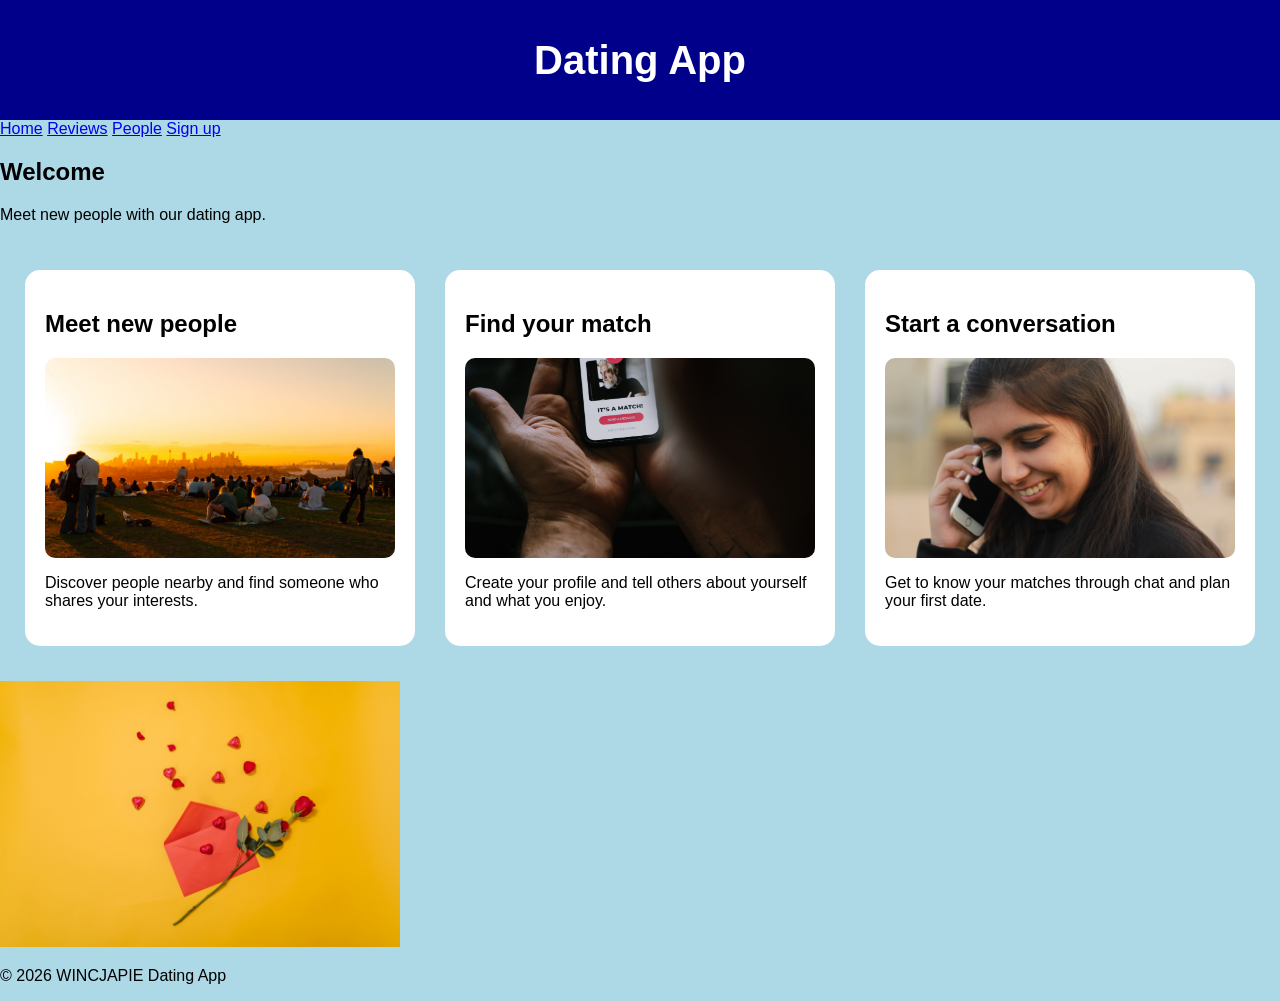
<file: Semantic-Exercise (1)/index.html>
<!DOCTYPE html>
<html lang="en">

<head>
  <meta charset="UTF-8">
  <link rel="stylesheet" href="style.css">
  <title>Dating App</title>
</head>

<body>
  <header>
    <h1>Dating App</h1>
  </header>

  <nav>
    <a href="index.html">Home</a>
    <a href="reviews.html">Reviews</a>
    <a href="people.html">People</a>
    <a href="sign-up.html">Sign up</a>
  </nav>

  <main>
    <h2>Welcome</h2>
    <p>Meet new people with our dating app.</p>
    <div class="articles">
      <article>
        <h2>Meet new people</h2>
        <img src="images/pexels-talharesitoglu-36732151.jpg" alt="2 mensen die elkaar ontmoeten" width="400">
        <p>Discover people nearby and find someone who shares your interests.</p>
      </article>

      <article>
        <h2>Find your match</h2>
        <img src="images/pexels-cottonbro-6833567.jpg" alt="het is een match!" width="400">
        <p>Create your profile and tell others about yourself and what you enjoy.</p>
      </article>

      <article>
        <h2>Start a conversation</h2>
        <img src="images/pexels-siddharth-19347007.jpg" alt="meisje die belt op telefoon" width="400">
        <p>Get to know your matches through chat and plan your first date.</p>
      </article>
    </div>
    <img src="images/pexels-rdne-6708978.jpg" alt="Roos met brief" width="400">
  </main>

  <footer>
    <p>&copy; 2026 WINCJAPIE Dating App</p>
  </footer>
</body>

</html>
</file>
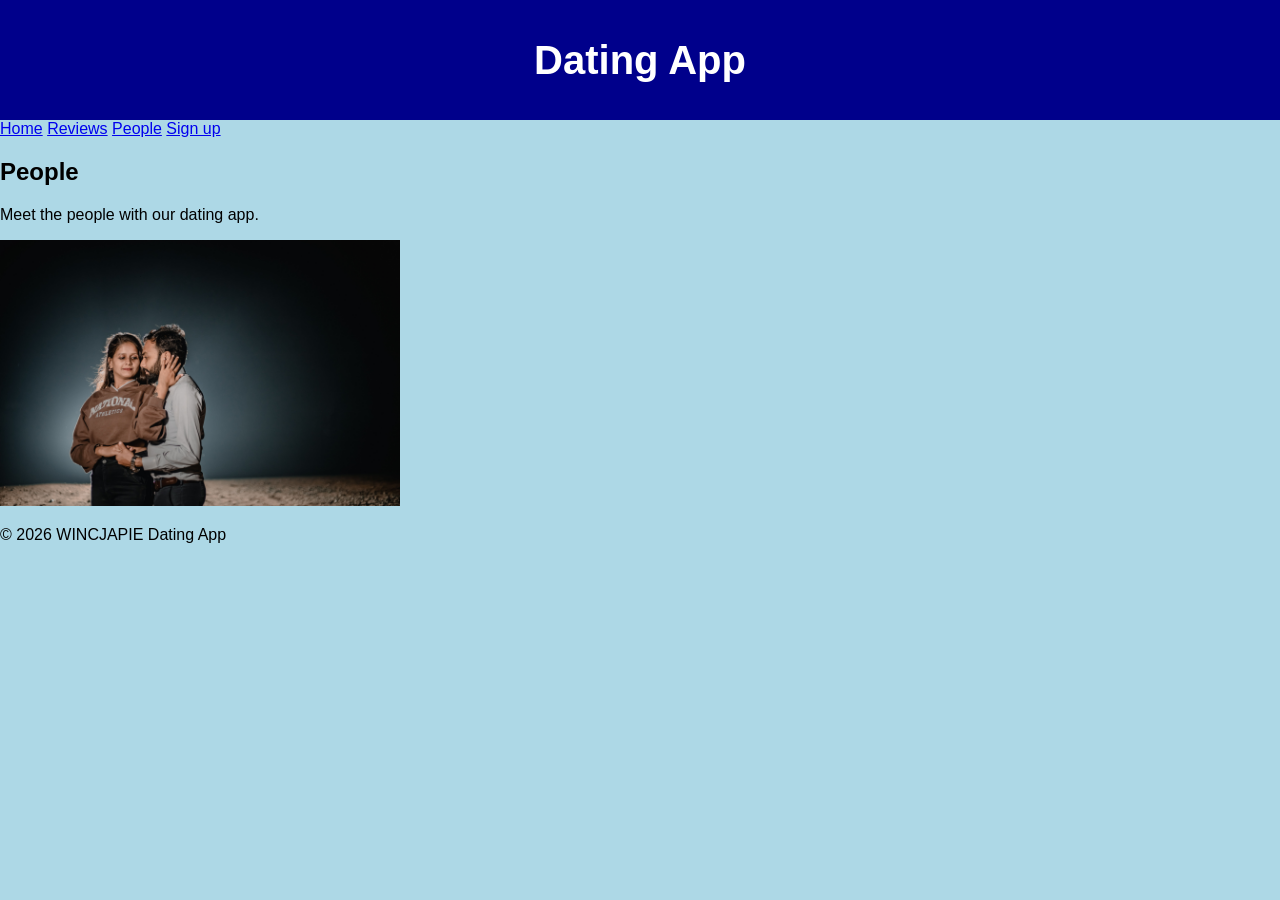
<file: Semantic-Exercise (1)/people.html>
<!DOCTYPE html>
<html lang="en">

<head>
  <meta charset="UTF-8">
  <link rel="stylesheet" href="style.css">
  <title>Dating App</title>
</head>

<body>
  <header>
    <h1>Dating App</h1>
  </header>

  <nav>
    <a href="index.html">Home</a>
    <a href="reviews.html">Reviews</a>
    <a href="people.html">People</a>
    <a href="sign-up.html">Sign up</a>
  </nav>

  <main>
    <h2>People</h2>
    <p>Meet the people with our dating app.</p>
    <img src="images/pexels-camera-treasure-928922-17704219.jpg" alt="2 verliefde mensen" width="400">
  </main>

  <footer>
    <p>&copy; 2026 WINCJAPIE Dating App</p>
  </footer>
</body>

</html>
</file>
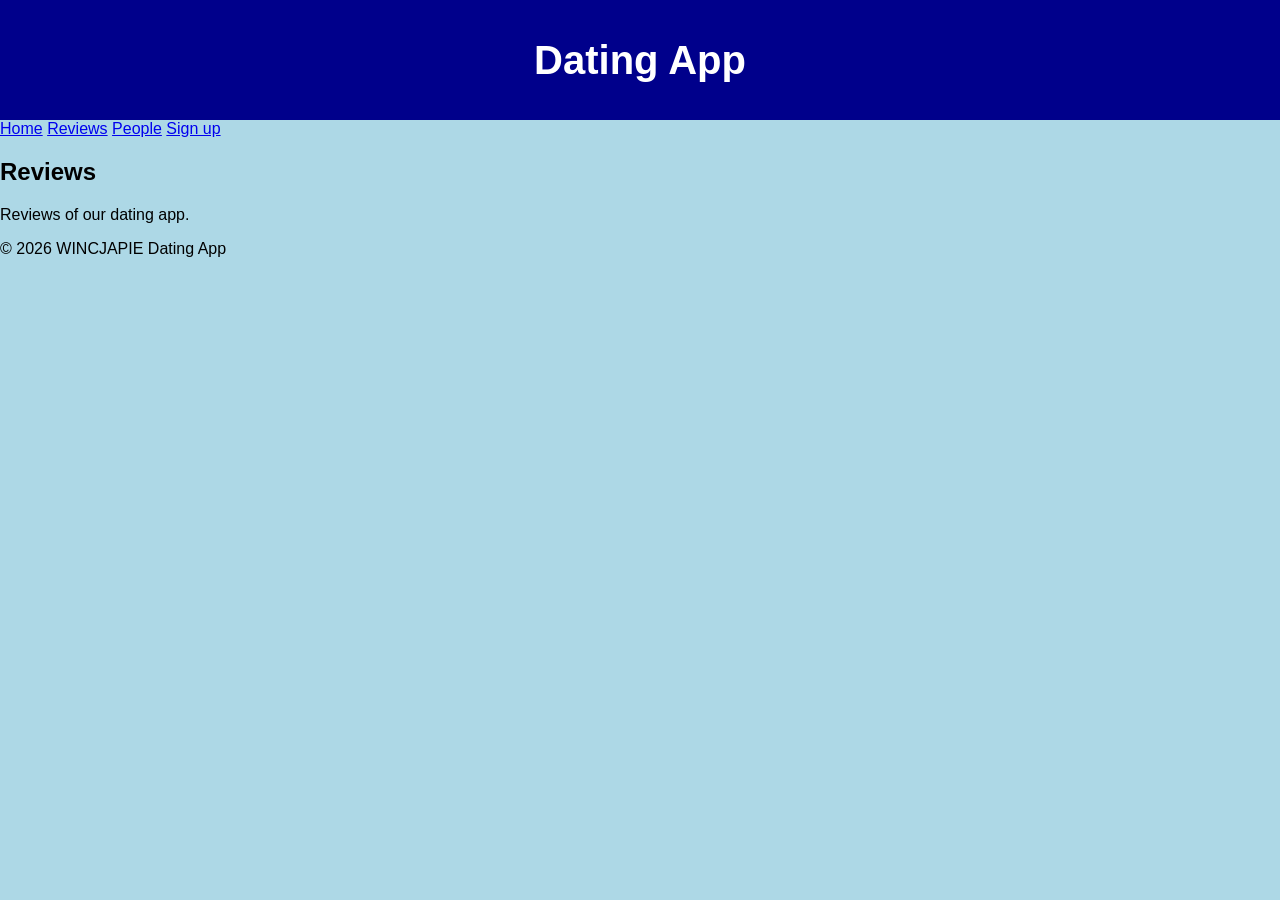
<file: Semantic-Exercise (1)/reviews.html>
<!DOCTYPE html>
<html lang="en">

<head>
  <meta charset="UTF-8">
  <link rel="stylesheet" href="style.css">
  <title>Dating App</title>
</head>

<body>
  <header>
    <h1>Dating App</h1>
  </header>

  <nav>
    <a href="index.html">Home</a>
    <a href="reviews.html">Reviews</a>
    <a href="people.html">People</a>
    <a href="sign-up.html">Sign up</a>
  </nav>

  <main>
    <h2>Reviews</h2>
    <p>Reviews of our dating app.</p>
  </main>

  <footer>
    <p>&copy; 2026 WINCJAPIE Dating App</p>
  </footer>
</body>

</html>
</file>
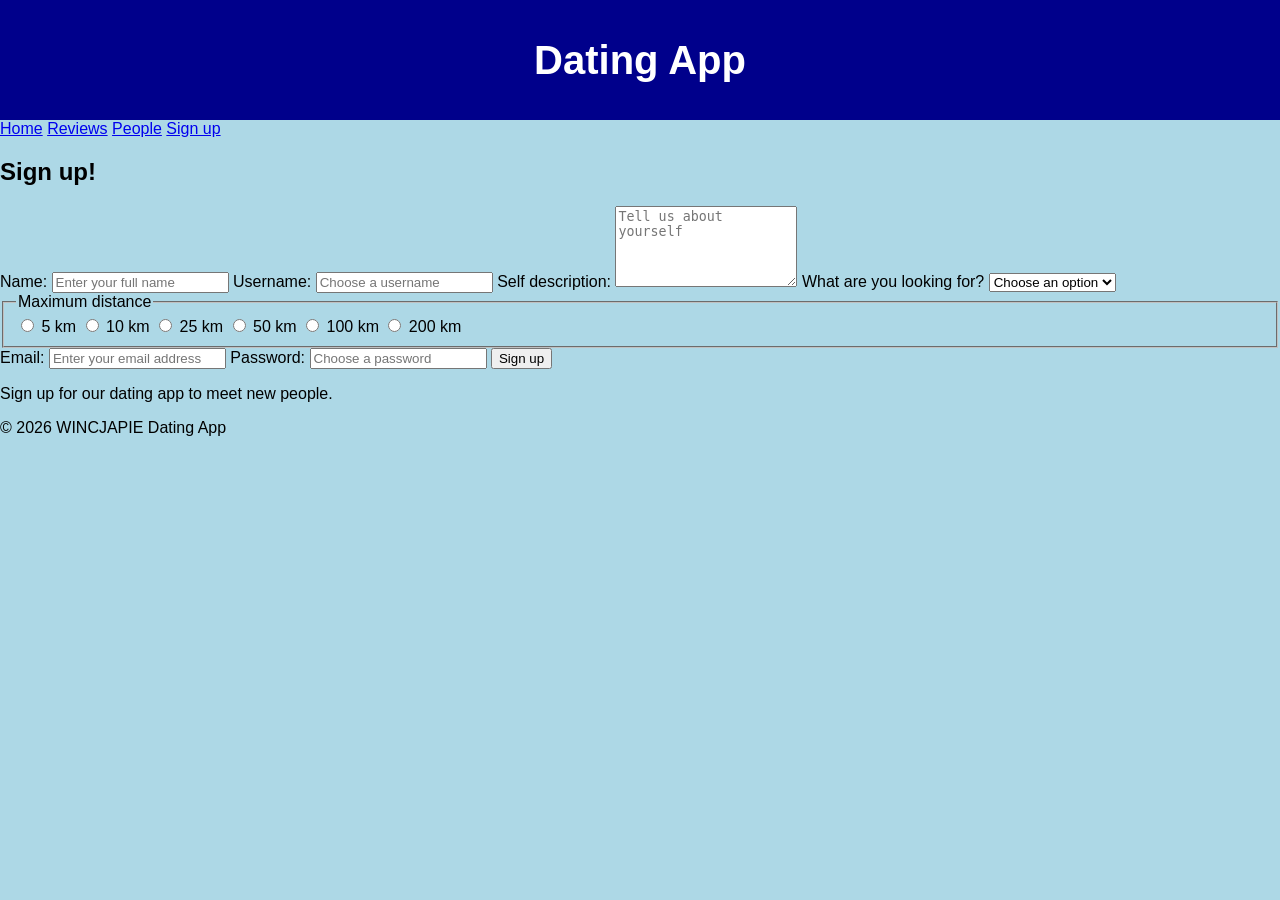
<file: Semantic-Exercise (1)/sign-up.html>
<!DOCTYPE html>
<html lang="en">

<head>
  <meta charset="UTF-8">
  <link rel="stylesheet" href="style.css">
  <title>Dating App</title>
</head>

<body>
  <header>
    <h1>Dating App</h1>
  </header>

  <nav>
    <a href="index.html">Home</a>
    <a href="reviews.html">Reviews</a>
    <a href="people.html">People</a>
    <a href="sign-up.html">Sign up</a>
  </nav>

  <main>
    <h2>Sign up!</h2>

    <form>
      <label for="name">Name:</label>
      <input type="text" id="name" name="name" placeholder="Enter your full name" required>

      <label for="username">Username:</label>
      <input type="text" id="username" name="username" placeholder="Choose a username" required>

      <label for="description">Self description:</label>
      <textarea id="description" name="description" placeholder="Tell us about yourself" rows="5" required></textarea>

      <label for="looking-for">What are you looking for?</label>
      <select id="looking-for" name="looking-for" required>
        <option value="" disabled selected>Choose an option</option>
        <option value="friendship">Friendship</option>
        <option value="dating">Dating</option>
        <option value="relationship">A relationship</option>
      </select>

      <fieldset>
        <legend>Maximum distance</legend>

        <input type="radio" id="distance-5" name="distance" value="5" required>
        <label for="distance-5">5 km</label>

        <input type="radio" id="distance-10" name="distance" value="10">
        <label for="distance-10">10 km</label>

        <input type="radio" id="distance-25" name="distance" value="25">
        <label for="distance-25">25 km</label>

        <input type="radio" id="distance-50" name="distance" value="50">
        <label for="distance-50">50 km</label>

        <input type="radio" id="distance-100" name="distance" value="100">
        <label for="distance-100">100 km</label>

        <input type="radio" id="distance-200" name="distance" value="200">
        <label for="distance-200">200 km</label>
      </fieldset>

      <label for="email">Email:</label>
      <input type="email" id="email" name="email" placeholder="Enter your email address" required>

      <label for="password">Password:</label>
      <input type="password" id="password" name="password" placeholder="Choose a password" required>

      <button type="submit">Sign up</button>
    </form>
    <p>Sign up for our dating app to meet new people.</p>
  </main>

  <footer>
    <p>&copy; 2026 WINCJAPIE Dating App</p>
  </footer>
</body>

</html>
</file>
<file: Semantic-Exercise (1)/style.css>
body {
    margin: 0;
    font-family: Arial, Helvetica, sans-serif;
    background-color: lightblue;
}

header {
    width: 100%;
    min-height: 120px;
    background-color: darkblue;
    color: white;
    outline-color: blueviolet;
    display: flex;
    align-items: center;
    justify-content: center;
}

header h1 {
    margin: 0;
    padding: 20px;
    font-size: 40px;
    font-weight: 700;
}

.articles {
    display: flex;
    gap: 20px;
    padding: 20px;
}

.articles article {
    flex: 1;
    min-width: 0;
    background-color: white;
    border-radius: 15px;
    padding: 20px;
    margin: 10px 5px 15px 5px;
}

.articles article img {
    display: block;
    width: 100%;
    height: 200px;
    object-fit: cover;
    border-radius: 10px;
}
</file>
